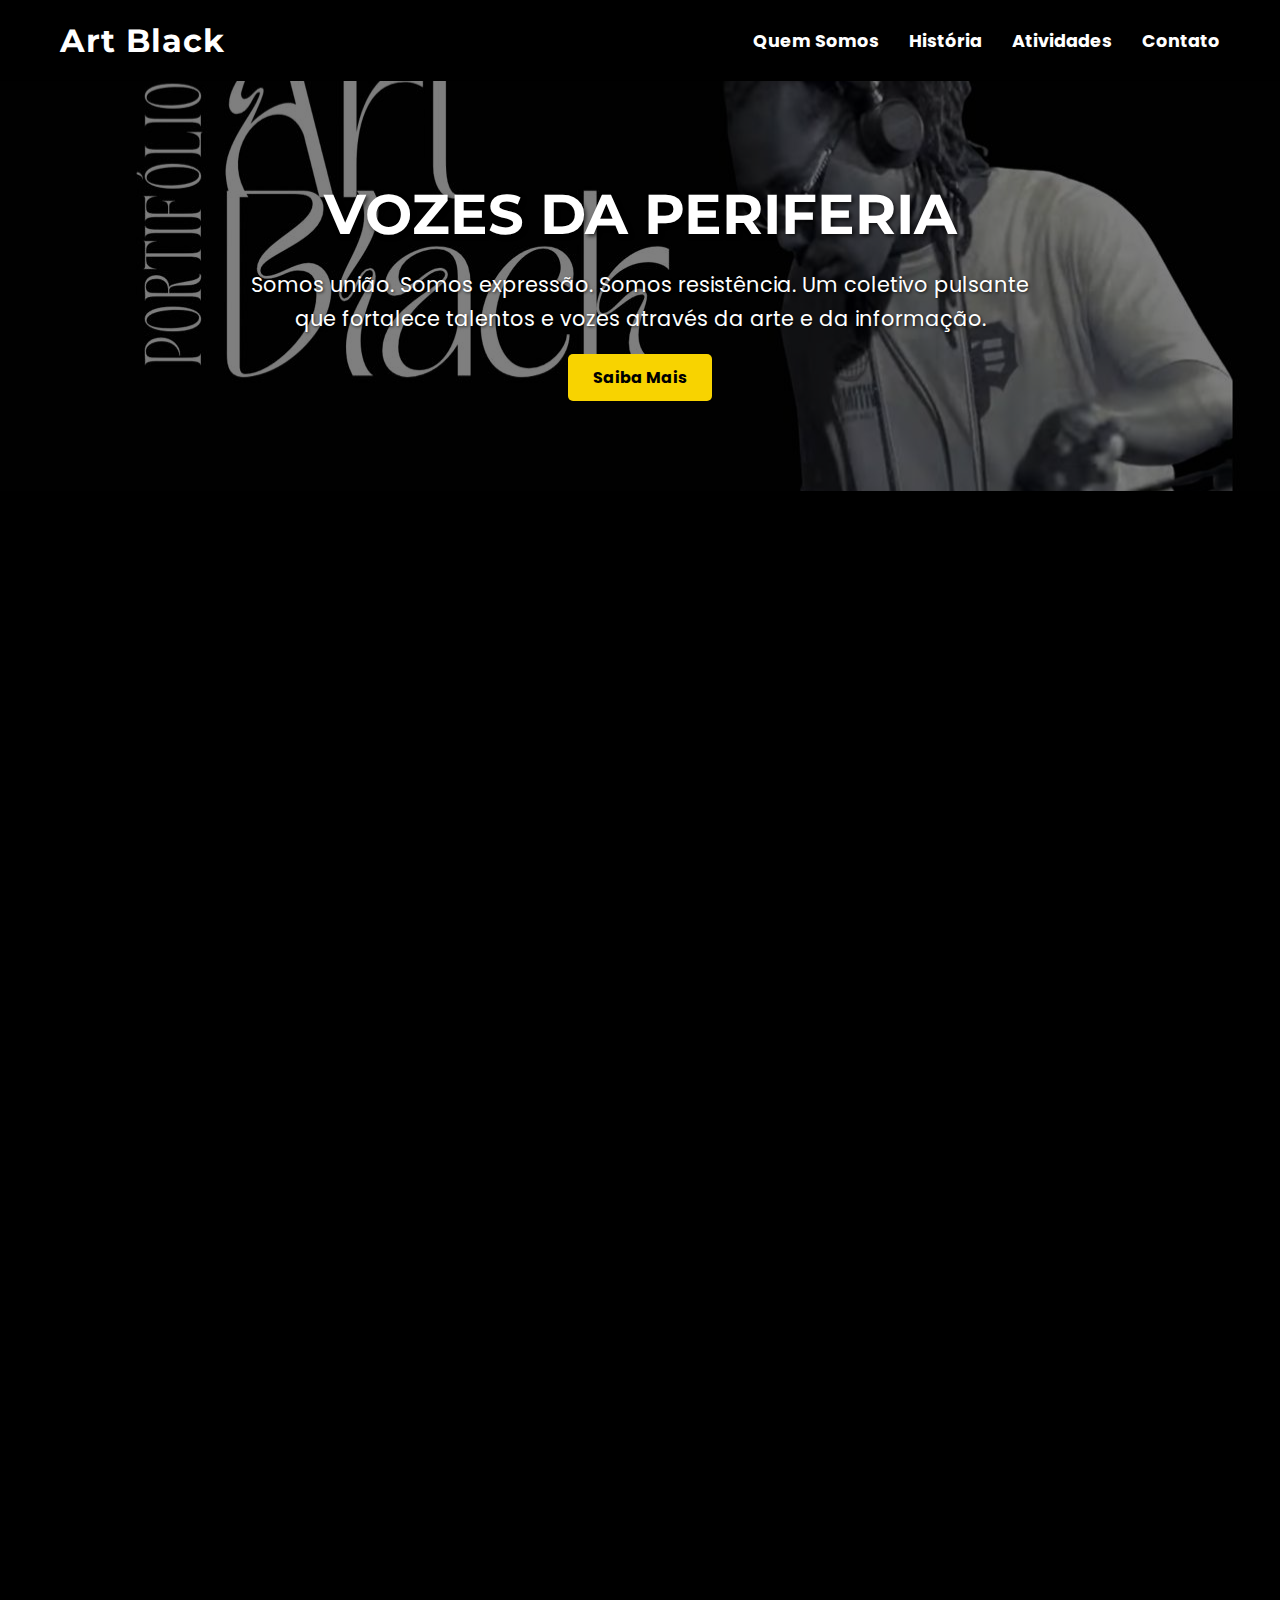
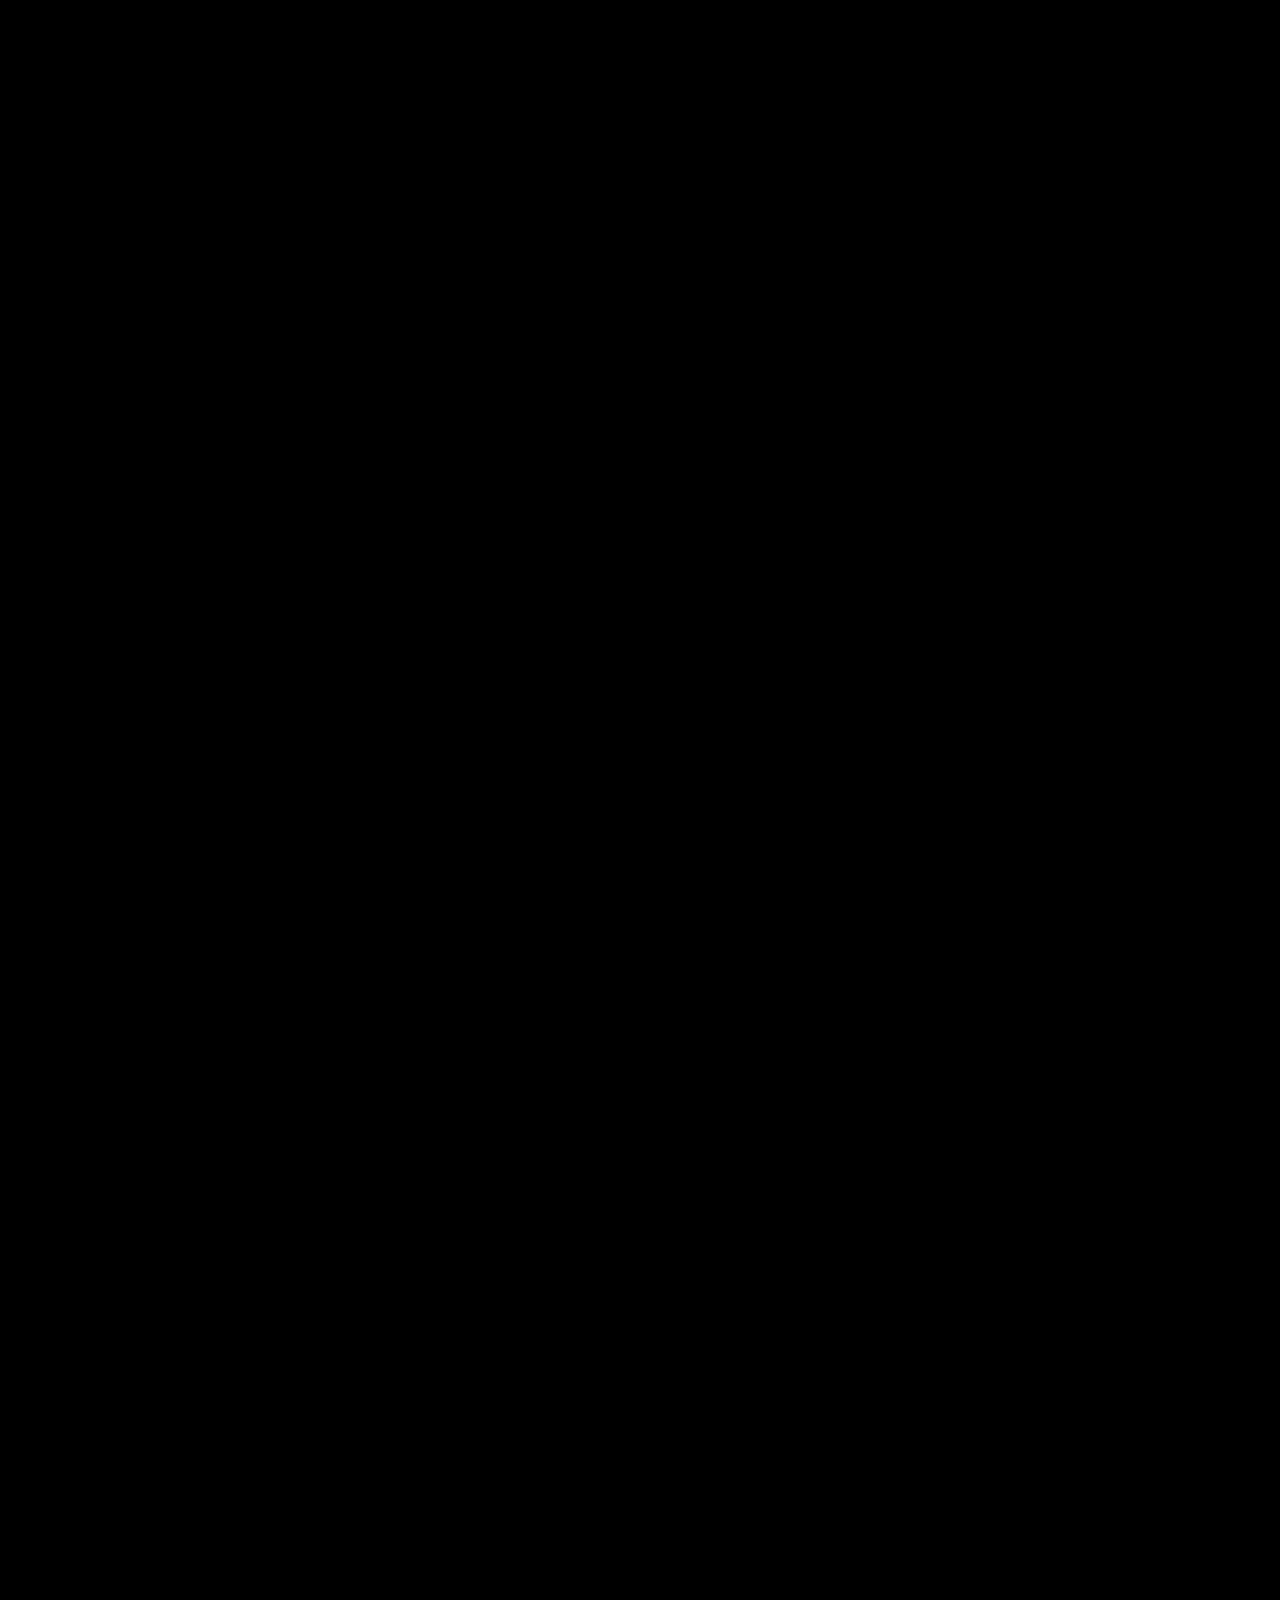
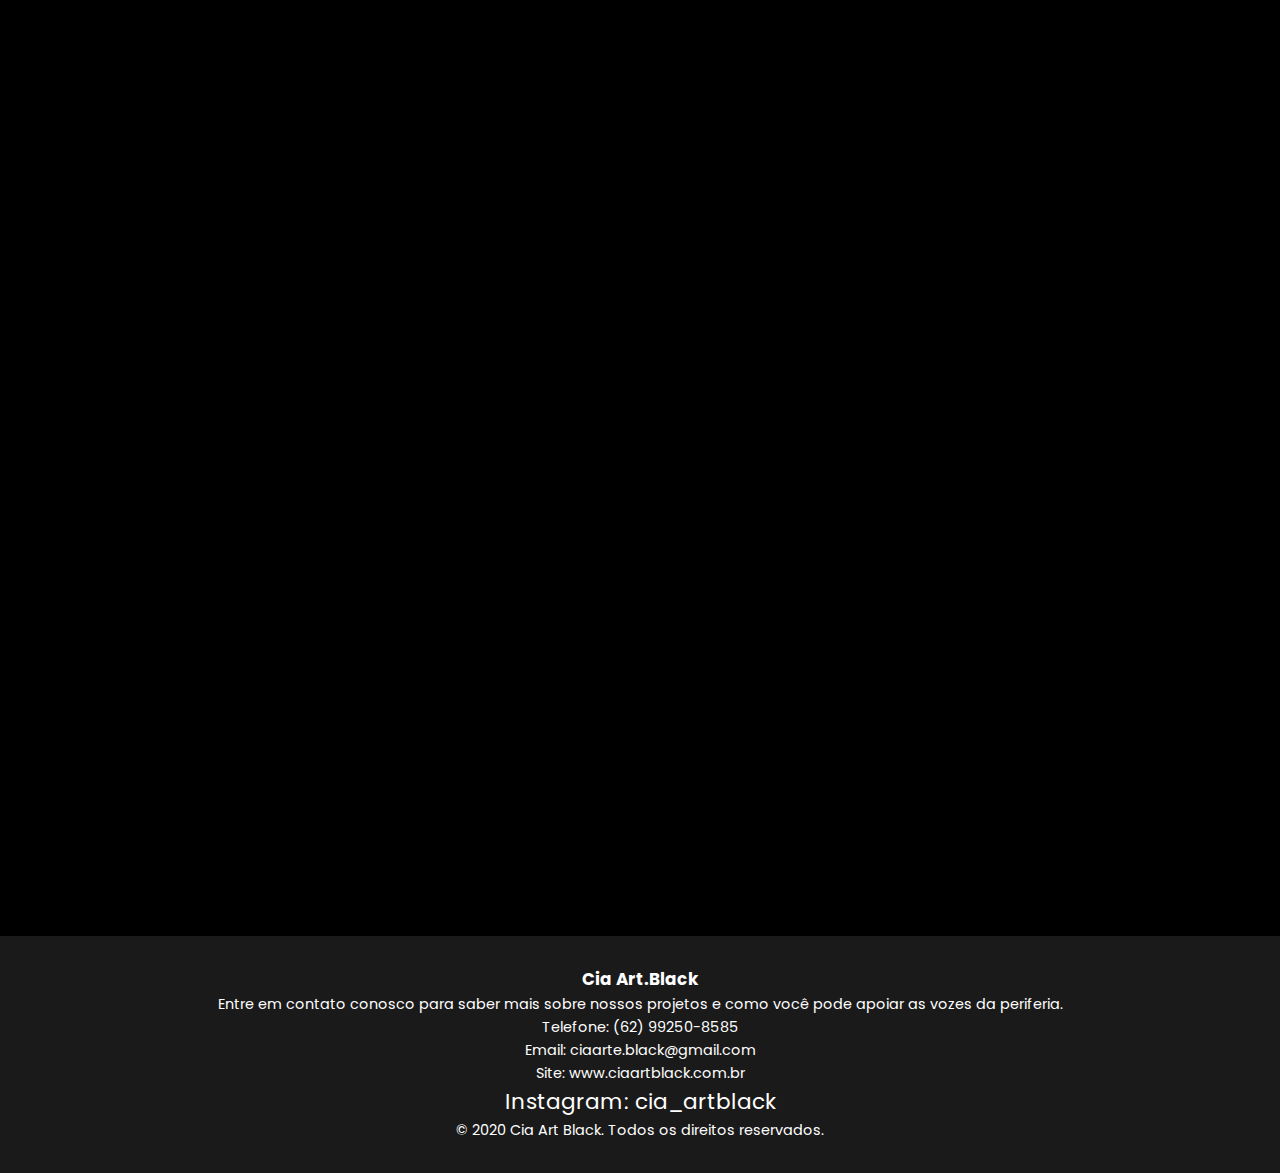
<file: index.html>
<!DOCTYPE html>
<html lang="pt-BR">
<head>
  <meta charset="UTF-8">
  <meta name="viewport" content="width=device-width, initial-scale=1.0">
  <title>Cia Art Black - Vozes da Periferia</title>
  <link rel="stylesheet" href="css/style.css">
  <link href="https://fonts.googleapis.com/css2?family=Montserrat:wght@400;700&family=Poppins:wght@400;600&display=swap" rel="stylesheet">
  <style>
    body {
      font-family: 'Poppins', sans-serif;
    }
    .logo, .hero h1, .blog-post h2 {
      font-family: 'Montserrat', sans-serif;
    }
  </style>
</head>
<body>

<header>
  <div class="header-content">
    <a href="#" class="logo">Art Black</a>
    <nav>
      <ul>
        <li><a href="#quem-somos">Quem Somos</a></li>
        <li><a href="#historia">História</a></li>
        <li><a href="#atividades">Atividades</a></li>
        <li><a href="#contato">Contato</a></li></ul>
    </nav>
  </div>
</header>

<section class="hero">
  <div class="hero-content">
    <h1>VOZES DA PERIFERIA</h1>
    <p>Somos união. Somos expressão. Somos resistência. Um coletivo pulsante que fortalece talentos e vozes através da arte e da informação.</p>
    <a href="#quem-somos" class="btn">Saiba Mais</a>
  </div>
</section>

<main class="main-content">

  <div id="quem-somos" class="blog-post" style="--post-index: 1; background-color: #eed352; color: #000000;">
    <h2 style="color: #000000">Quem Somos</h2>
    <p style="color: #000000;">Somos união, expressão e resistência da periferia. A Cia Art Black é um coletivo pulsante de artistas, jornalistas, rappers, produtores, podcasters, fotógrafos e a vibrante equipe de dança Desk Dance, composta por pessoas com deficiência. Juntos, construímos pontes culturais, sociais e humanas para fortalecer os talentos e as vozes da periferia.</p>
    <img src="img/slide2.png" alt="Quem Somos: Coletivo Cia Art Black, Fotografia Horya Arthur">
  </div>

  <div class="blog-post" style="--post-index: 2; background-color: #e6f7e6; color: #34495e;">
    <h2 style="color: #000000">Nossa Justificativa</h2>
    <p style="color: #444;">A Cia Art Black nasce da urgência de dar visibilidade às vozes silenciadas da periferia, valorizando talentos historicamente excluídos dos espaços culturais e midiáticos. Diante da exclusão social e da falta de oportunidades, nossa iniciativa é uma ferramenta potente de inclusão e empoderamento.</p>
    <img src="img/slide3.png" alt="Justificativa: Visibilidade às vozes silenciadas da periferia">
  </div>

  <div class="blog-post" style="--post-index: 3;">
    <h2 style="color: #000000">Artistas e Parcerias</h2>
    <p>Conheça alguns dos talentos que fazem parte ou colaboram com a Cia Art Black, como Márcio André Buiú, diretor cultural e CEO da Reis Produções Ltda. </p>
    <img src="img/slide4.png" alt="Artista Márcio André Buiú">
  </div>

  <div id="historia" class="blog-post" style="--post-index: 4;">
    <h2 style="color: #000000">Nossa História</h2>
    <p>Tudo começou com o desejo coletivo de reunir forças: jornalistas, rappers, produtores de eventos, fotógrafos, podcasters e artistas da dança, incluindo a Desk Dance, protagonizada por pessoas com deficiência. Com cada ação, a Cia Art Black fortaleceu suas raízes na cultura urbana e popular.</p>
    <img src="img/slide5.png" alt="História da Cia Art Black">
  </div>

  <div class="blog-post" style="--post-index: 5;">
    <h2 style="color: #000000">Festivais e Eventos</h2>
    <p>A Cia Art Black participa e organiza diversos eventos, como o 3º Festival de Dança de Aparecida de Goiânia, realizado em 10 de Maio de 2020. </p>
    <img src="img/slide6.png" alt="3º Festival de Dança de Aparecida de Goiânia">
  </div>

  <div class="blog-post" style="--post-index: 6;">
    <h2 style="color: #000000">Projetos Sociais: Lado Leste Contra o Crime</h2>
    <p>Um dos projetos da Cia Art Black é "Lado Leste Contra o Crime", datado de 26/06/2025. </p>
    <img src="img/slide7.png" alt="Art Black: Lado Leste Contra o Crime">
  </div>

  <div class="blog-post" style="--post-index: 7;">
    <h2 style="color: #000000">Destaque: Ana Maria Alves</h2>
    <p>Conheça Ana Maria Alves, Agente Cultural, uma das figuras importantes em nosso coletivo. </p>
    <img src="img/slide8.png" alt="Ana Maria Alves, Agente Cultural">
  </div>

  <div class="blog-post" style="--post-index: 8;">
    <h2 style="color: #000000">Nosso Objetivo</h2>
    <p>Nosso objetivo é transformar a cultura em ferramenta de resistência e valorização das identidades brasileiras. Cada integrante representa uma linguagem artística diferente, mas todos compartilham o compromisso com a arte como meio de transformação social.</p>
    <img src="img/slide9.png" alt="Objetivo da Cia Art Black">
  </div>

  <div class="blog-post" style="--post-index: 9;">
    <h2 style="color: #000000">ADESC</h2>
    <p>A ADESC (Associação de Deficientes de Senador Canedo) impulsiona a inclusão e o desenvolvimento na periferia através do esporte (basquete) e da dança. Sua atuação abrange eventos culturais, capacitação e ações de inclusão para jovens, comunidades indígenas e pessoas com deficiência, aproveitando a diversidade de seus membros para criar projetos integrados e gerar novas oportunidades. </p>
    <img src="img/slide10.png" alt="Jimme Aki, CEO @exa_digital">
  </div>

  <div id="atividades" class="blog-post" style="--post-index: 10;">
    <h2 style="color: #000000">Nossas Atividades</h2>
    <p>A Cia Art Black atua de forma multidisciplinar, promovendo ações culturais que valorizam a periferia e ampliam a inclusão social. Nossas principais atividades incluem: Apresentações de Rap e Música Urbana, Intervenções de Dança com a Desk Dance. </p>
    <img src="img/slide11.png" alt="Atividades da Cia Art Black: Cultura e Expressão Artística">
  </div>

  <div class="blog-post" style="--post-index: 11;">
    <h2 style="color: #000000">Lançamentos e Documentários</h2>
    <p>Promovemos eventos como "Arte + Hip Hop" e o lançamento do documentário "Lado Leste Contra o Crime", em parceria com MCs, DJs locais e prefeituras. </p>
    <img src="img/slide12.png" alt="Arte + Hip Hop, Lançamento do documentário Lado Leste Contra o Crime">
  </div>

  <div class="blog-post" style="--post-index: 12;">
    <h2 style="color: #000000">Eventos com Propósito Social</h2>
    <p>Organizamos iniciativas como o "Hip Hop Contra a Fome", que reúne diversos artistas para um causa social. </p>
    <img src="img/slide13.png" alt="Evento Hip Hop Contra a Fome">
  </div>

  <div class="blog-post" style="--post-index: 15;">
    <h2 style="color: #000000">Inclusão e Terapia Solidária</h2>
    <p>A Casa Huni Kuin oferece terapia solidária e é um espaço de apoio. [cite: 124, 125, 128]</p>
    <img src="img/slide16.png" alt="Casa Huni Kuin: Terapia Solidária">
  </div>

  <div class="blog-post" style="--post-index: 16;">
    <h2 style="color: #000000">Reconhecimentos e Certificados</h2>
    <p>Ana Maria Alves Fabiano recebeu diversas homenagens, como "Mulher Destaque de Comunidades 2018" e diplomas de Honra ao Mérito. </p>
    <img src="img/slide17.png" alt="Certificados e Homenagens de Ana Maria Alves Fabiano">
  </div>

  <div class="blog-post" style="--post-index: 17;">
    <h2 style="color: #000000">Colaborações Musicais</h2>
    <p>Realizamos parcerias musicais importantes, como com D'Black e Txaná Ybã na música "Haira", disponível no Spotify. </p>
    <img src="img/slide18.png" alt="Parcerias: D'black e Txaná Ybã - Música Haira">
  </div>

  <div class="blog-post" style="--post-index: 18;">
    <h2 style="color: #000000">Nossas Redes Sociais</h2>
    <p>Confira nossa atuação e novidades em nossas plataformas sociais. </p>
    <img src="img/slide19.png" alt="Comprovação de Atuação: perfis sociais">
  </div>

</main>

<footer id="contato">
  <div class="footer-content">
    <h3>Cia Art.Black</h3>
    <p>Entre em contato conosco para saber mais sobre nossos projetos e como você pode apoiar as vozes da periferia.</p>
    <p>Telefone: (62) 99250-8585</p>
    <p>Email: ciaarte.black@gmail.com</p>
    <p>Site: www.ciaartblack.com.br</p>
    <div class="social-links">
      <a href="https://www.instagram.com/cia_artblack?igsh=N3hsODJidHY1MHRi&utm_source=qr" target="_blank">Instagram: cia_artblack</a>
    </div>
    <p>&copy; 2020 Cia Art Black. Todos os direitos reservados.</p>
  </div>
</footer>

</body>
</html>
</file>
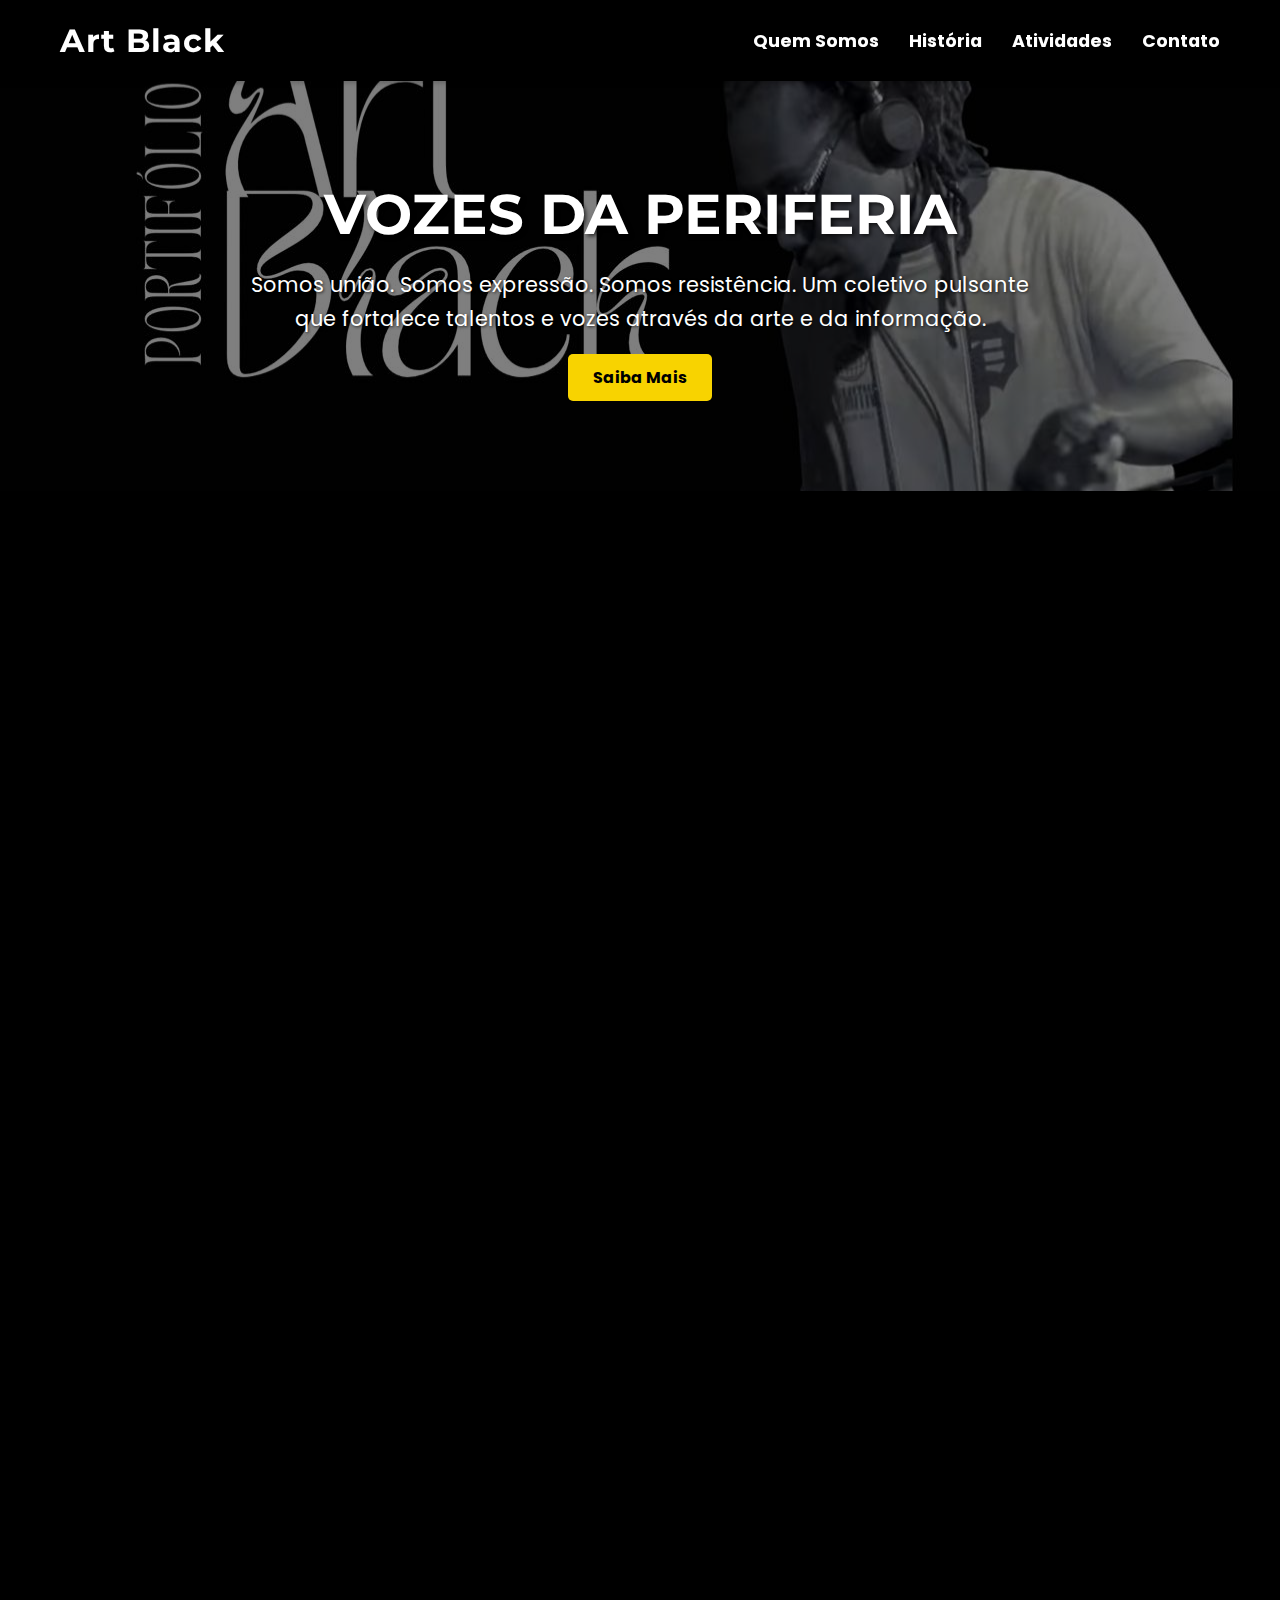
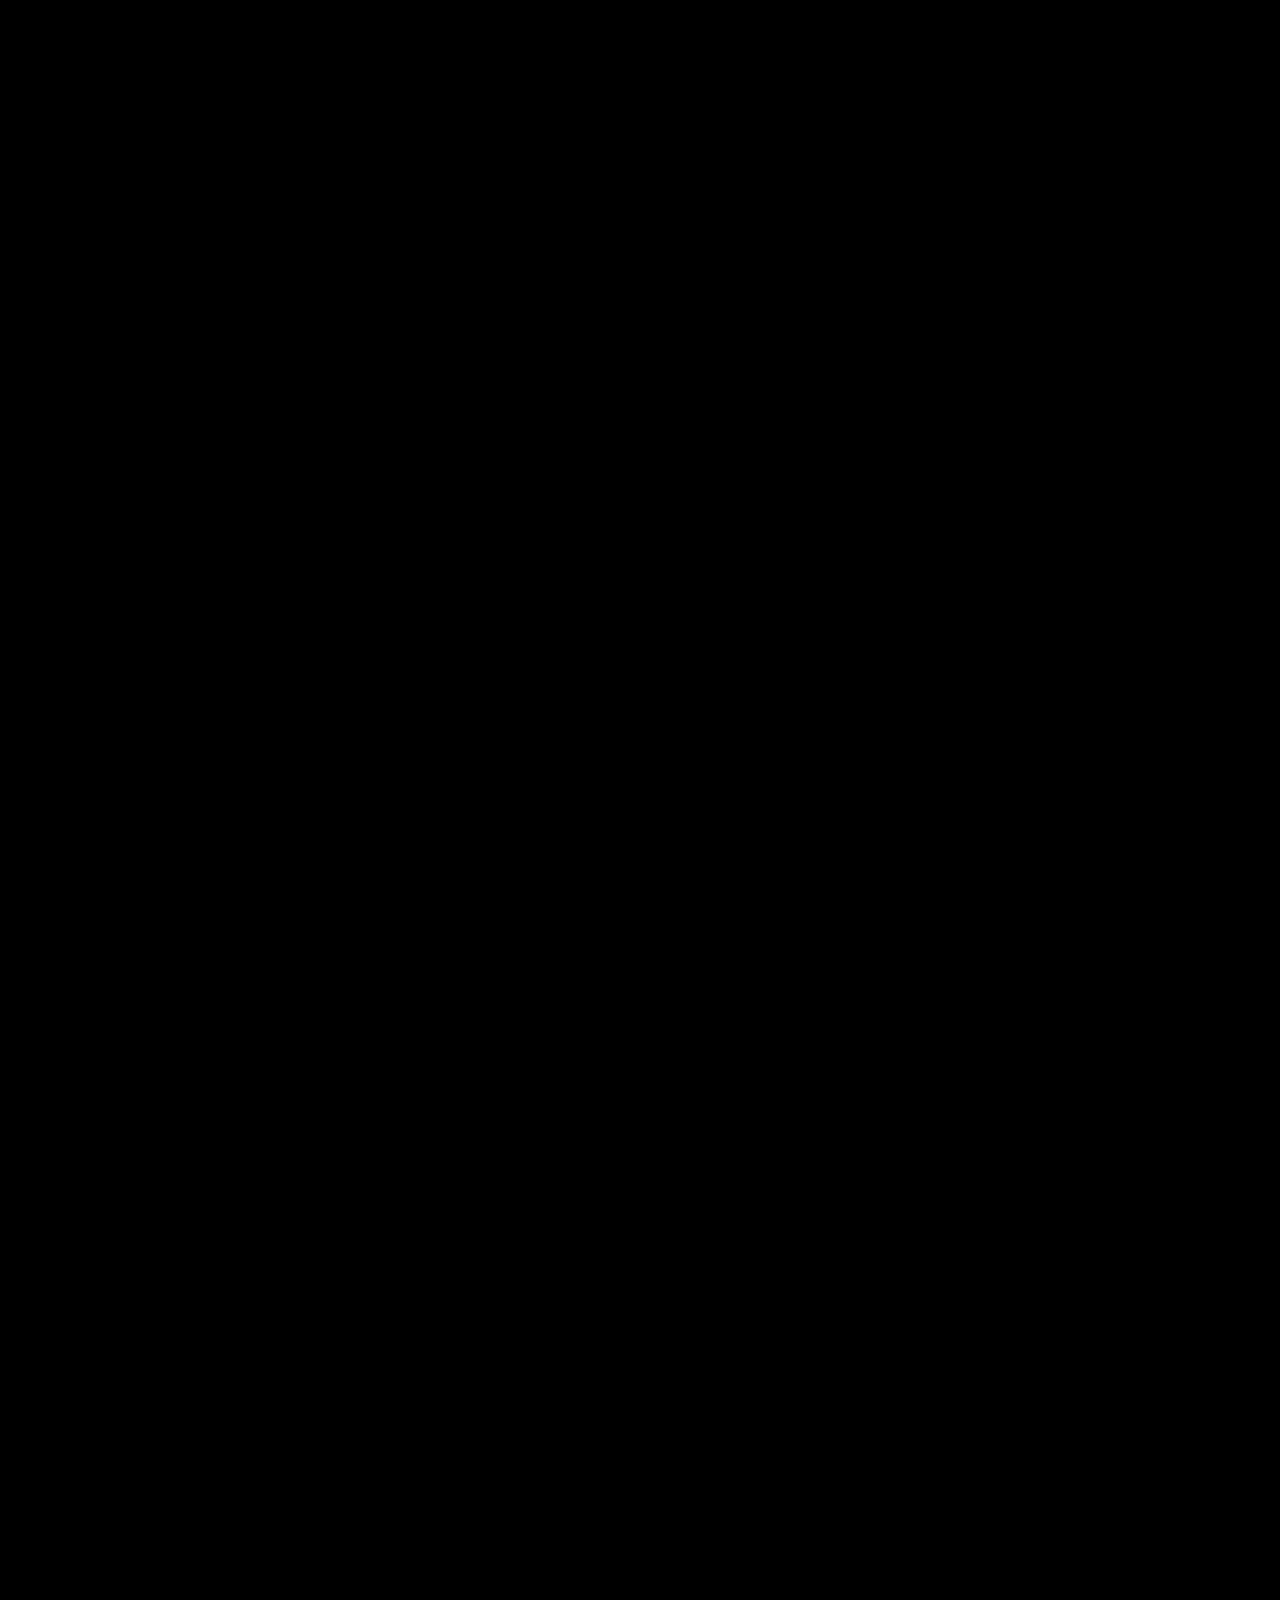
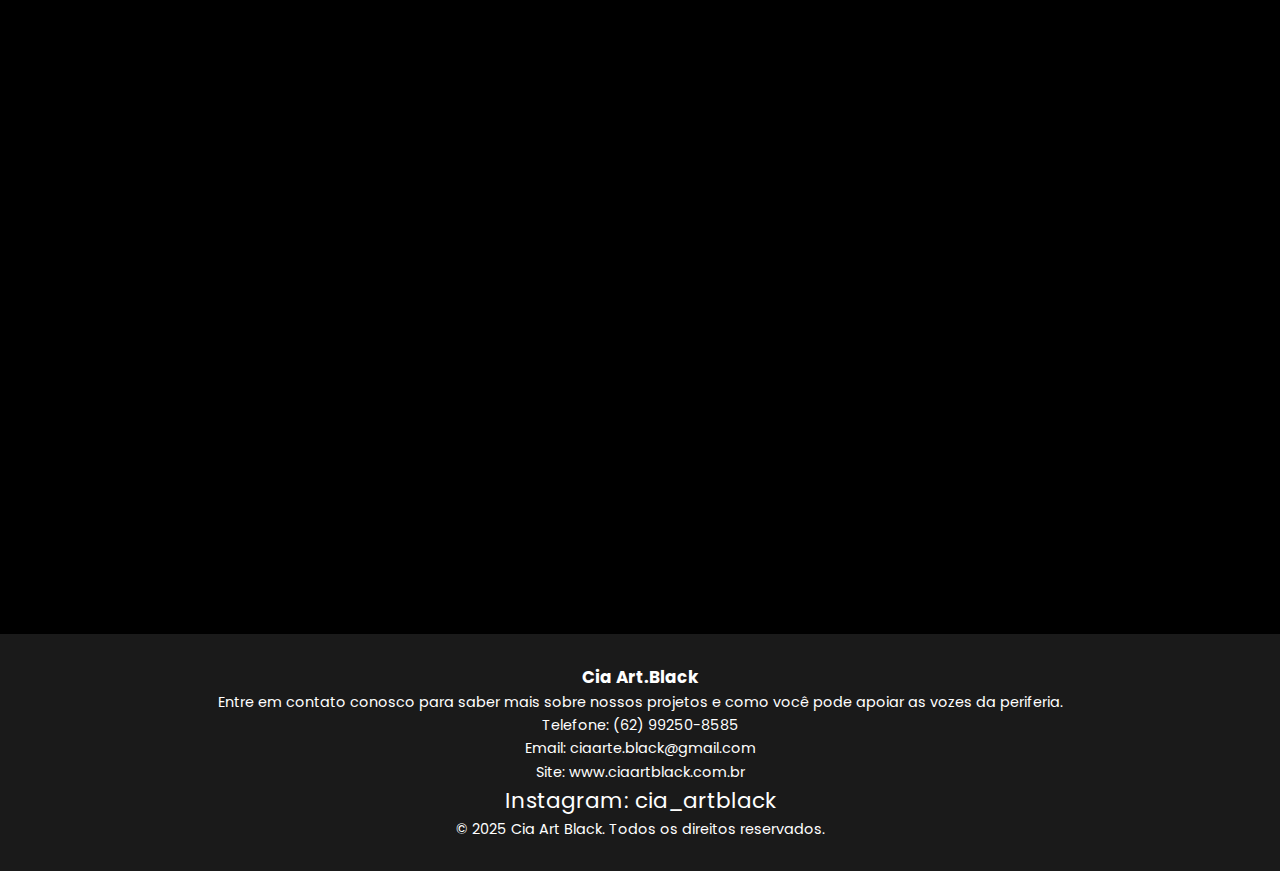
<file: ArtBlack/index.html>
<!DOCTYPE html>
<html lang="pt-BR">
<head>
  <meta charset="UTF-8">
  <meta name="viewport" content="width=device-width, initial-scale=1.0">
  <title>Cia Art Black - Vozes da Periferia</title>
  <link rel="stylesheet" href="css/style.css">
  <link href="https://fonts.googleapis.com/css2?family=Montserrat:wght@400;700&family=Poppins:wght@400;600&display=swap" rel="stylesheet">
  <style>
    body {
      font-family: 'Poppins', sans-serif;
    }
    .logo, .hero h1, .blog-post h2 {
      font-family: 'Montserrat', sans-serif;
    }
  </style>
</head>
<body>

<header>
  <div class="header-content">
    <a href="#" class="logo">Art Black</a>
    <nav>
      <ul>
        <li><a href="#quem-somos">Quem Somos</a></li>
        <li><a href="#historia">História</a></li>
        <li><a href="#atividades">Atividades</a></li>
        <li><a href="#contato">Contato</a></li></ul>
    </nav>
  </div>
</header>

<section class="hero">
  <div class="hero-content">
    <h1>VOZES DA PERIFERIA</h1>
    <p>Somos união. Somos expressão. Somos resistência. Um coletivo pulsante que fortalece talentos e vozes através da arte e da informação.</p>
    <a href="#quem-somos" class="btn">Saiba Mais</a>
  </div>
</section>

<main class="main-content">

  <div id="quem-somos" class="blog-post" style="--post-index: 1; background-color: #eed352; color: #000000;">
    <h2 style="color: #000000">Quem Somos</h2>
    <p style="color: #000000;">Somos união, expressão e resistência da periferia. A Cia Art Black é um coletivo pulsante de artistas, jornalistas, rappers, produtores, podcasters, fotógrafos e a vibrante equipe de dança Desk Dance, composta por pessoas com deficiência. Juntos, construímos pontes culturais, sociais e humanas para fortalecer os talentos e as vozes da periferia.</p>
    <img src="img/slide2.png" alt="Quem Somos: Coletivo Cia Art Black, Fotografia Horya Arthur">
  </div>

  <div class="blog-post" style="--post-index: 2; background-color: #e6f7e6; color: #34495e;">
    <h2 style="color: #000000">Nossa Justificativa</h2>
    <p style="color: #444;">A Cia Art Black nasce da urgência de dar visibilidade às vozes silenciadas da periferia, valorizando talentos historicamente excluídos dos espaços culturais e midiáticos. Diante da exclusão social e da falta de oportunidades, nossa iniciativa é uma ferramenta potente de inclusão e empoderamento.</p>
    <img src="img/slide3.png" alt="Justificativa: Visibilidade às vozes silenciadas da periferia">
  </div>

  <div class="blog-post" style="--post-index: 3;">
    <h2 style="color: #000000">Artistas e Parcerias</h2>
    <p>Conheça alguns dos talentos que fazem parte ou colaboram com a Cia Art Black, como Márcio André Buiú, diretor cultural e CEO da Reis Produções Ltda. </p>
    <img src="img/slide4.png" alt="Artista Márcio André Buiú">
  </div>

  <div id="historia" class="blog-post" style="--post-index: 4;">
    <h2 style="color: #000000">Nossa História</h2>
    <p>Tudo começou com o desejo coletivo de reunir forças: jornalistas, rappers, produtores de eventos, fotógrafos, podcasters e artistas da dança, incluindo a Desk Dance, protagonizada por pessoas com deficiência. Com cada ação, a Cia Art Black fortaleceu suas raízes na cultura urbana e popular.</p>
    <img src="img/slide5.png" alt="História da Cia Art Black">
  </div>

  <div class="blog-post" style="--post-index: 5;">
    <h2 style="color: #000000">Festivais e Eventos</h2>
    <p>A Cia Art Black participa e organiza diversos eventos, como o 3º Festival de Dança de Aparecida de Goiânia, realizado em 10 de Maio de 2020. </p>
    <img src="img/slide6.png" alt="3º Festival de Dança de Aparecida de Goiânia">
  </div>

  <div class="blog-post" style="--post-index: 6;">
    <h2 style="color: #000000">Projetos Sociais: Lado Leste Contra o Crime</h2>
    <p>Um dos projetos da Cia Art Black é "Lado Leste Contra o Crime", datado de 26/06/2025. </p>
    <img src="img/slide7.png" alt="Art Black: Lado Leste Contra o Crime">
  </div>

  <div class="blog-post" style="--post-index: 7;">
    <h2 style="color: #000000">Destaque: Ana Maria Alves</h2>
    <p>Conheça Ana Maria Alves, Agente Cultural, uma das figuras importantes em nosso coletivo. </p>
    <img src="img/slide8.png" alt="Ana Maria Alves, Agente Cultural">
  </div>

  <div class="blog-post" style="--post-index: 8;">
    <h2 style="color: #000000">Nosso Objetivo</h2>
    <p>Nosso objetivo é transformar a cultura em ferramenta de resistência e valorização das identidades brasileiras. Cada integrante representa uma linguagem artística diferente, mas todos compartilham o compromisso com a arte como meio de transformação social.</p>
    <img src="img/slide9.png" alt="Objetivo da Cia Art Black">
  </div>

  <div class="blog-post" style="--post-index: 9;">
    <h2 style="color: #000000">Podcast Jimme Aki</h2>
    <p>Jimme Aki, CEO da @exa_digital, também faz parte de nossa rede com seu podcast. </p>
    <img src="img/slide10.png" alt="Jimme Aki, CEO @exa_digital">
  </div>

  <div id="atividades" class="blog-post" style="--post-index: 10;">
    <h2 style="color: #000000">Nossas Atividades</h2>
    <p>A Cia Art Black atua de forma multidisciplinar, promovendo ações culturais que valorizam a periferia e ampliam a inclusão social. Nossas principais atividades incluem: Apresentações de Rap e Música Urbana, Intervenções de Dança com a Desk Dance e Produção de Podcasts. </p>
    <img src="img/slide11.png" alt="Atividades da Cia Art Black: Cultura e Expressão Artística">
  </div>

  <div class="blog-post" style="--post-index: 11;">
    <h2 style="color: #000000">Lançamentos e Documentários</h2>
    <p>Promovemos eventos como "Arte + Hip Hop" e o lançamento do documentário "Lado Leste Contra o Crime", em parceria com MCs, DJs locais e prefeituras. </p>
    <img src="img/slide12.png" alt="Arte + Hip Hop, Lançamento do documentário Lado Leste Contra o Crime">
  </div>

  <div class="blog-post" style="--post-index: 12;">
    <h2 style="color: #000000">Eventos com Propósito Social</h2>
    <p>Organizamos iniciativas como o "Hip Hop Contra a Fome", que reúne diversos artistas para um causa social. </p>
    <img src="img/slide13.png" alt="Evento Hip Hop Contra a Fome">
  </div>

  <div class="blog-post" style="--post-index: 13;">
    <h2 style="color: #000000">Nossos Fotógrafos</h2>
    <p>Arthur Horya é um de nossos fotógrafos e artistas, responsável por registrar momentos importantes. [cite: 107, 108]</p>
    <img src="img/slide14.png" alt="Arthur Horya, Fotógrafo e Artista">
  </div>

  <div class="blog-post" style="--post-index: 14;">
    <h2 style="color: #000000">Conteúdo em Podcast: Jimme Aki</h2>
    <p>O podcast Jimme Aki aborda diversos temas, incluindo "Estado Suicida". [cite: 116, 117]</p>
    <img src="img/slide15.png" alt="Jimme Aki Podcast">
  </div>

  <div class="blog-post" style="--post-index: 15;">
    <h2 style="color: #000000">Inclusão e Terapia Solidária</h2>
    <p>A Casa Huni Kuin oferece terapia solidária e é um espaço de apoio. [cite: 124, 125, 128]</p>
    <img src="img/slide16.png" alt="Casa Huni Kuin: Terapia Solidária">
  </div>

  <div class="blog-post" style="--post-index: 16;">
    <h2 style="color: #000000">Reconhecimentos e Certificados</h2>
    <p>Ana Maria Alves Fabiano recebeu diversas homenagens, como "Mulher Destaque de Comunidades 2018" e diplomas de Honra ao Mérito. </p>
    <img src="img/slide17.png" alt="Certificados e Homenagens de Ana Maria Alves Fabiano">
  </div>

  <div class="blog-post" style="--post-index: 17;">
    <h2 style="color: #000000">Colaborações Musicais</h2>
    <p>Realizamos parcerias musicais importantes, como com D'Black e Txaná Ybã na música "Haira", disponível no Spotify. </p>
    <img src="img/slide18.png" alt="Parcerias: D'black e Txaná Ybã - Música Haira">
  </div>

  <div class="blog-post" style="--post-index: 18;">
    <h2 style="color: #000000">Nossas Redes Sociais</h2>
    <p>Confira nossa atuação e novidades em nossas plataformas sociais. </p>
    <img src="img/slide19.png" alt="Comprovação de Atuação: perfis sociais">
  </div>

</main>

<footer id="contato">
  <div class="footer-content">
    <h3>Cia Art.Black</h3>
    <p>Entre em contato conosco para saber mais sobre nossos projetos e como você pode apoiar as vozes da periferia.</p>
    <p>Telefone: (62) 99250-8585</p>
    <p>Email: ciaarte.black@gmail.com</p>
    <p>Site: www.ciaartblack.com.br</p>
    <div class="social-links">
      <a href="https://www.instagram.com/cia_artblack?igsh=N3hsODJidHY1MHRi&utm_source=qr" target="_blank">Instagram: cia_artblack</a>
    </div>
    <p>&copy; 2025 Cia Art Black. Todos os direitos reservados.</p>
  </div>
</footer>

</body>
</html>
</file>
<file: css/style.css>
* {
  margin: 0;
  padding: 0;
  box-sizing: border-box;
}

body {
  font-family: 'Arial', sans-serif;
  line-height: 1.6;
  background-color: #000000;
  color: #c9c9c9;
  overflow-x: hidden;
}

header {
  background-color: #000000;
  color: #fff;
  padding: 15px 0;
  top: 0;
  z-index: 1000;
  box-shadow: 0 2px 5px rgba(0,0,0,0.2);
}

.header-content {
  max-width: 1200px;
  margin: 0 auto;
  display: flex;
  justify-content: space-between;
  align-items: center;
  padding: 0 20px;
}

.logo {
  font-size: 2em;
  font-weight: bold;
  color: #fff;
  text-decoration: none;
  letter-spacing: 1px;
}

nav ul {
  list-style: none;
  display: flex;
}

nav ul li {
  margin-left: 30px;
}

nav ul li a {
  color: #fff;
  text-decoration: none;
  font-weight: bold;
  font-size: 1.1em;
  transition: color 0.3s ease;
}

nav ul li a:hover {
  color: #DAEBDAFF;
}

.hero {
  background: url('../img/capa.jpeg') no-repeat center center/cover;
  color: #fff;
  text-align: center;
  padding: 100px 20px;
  display: flex;
  flex-direction: column;
  justify-content: center;
  align-items: center;
  min-height: 400px;
  position: relative;
}

.hero::before {
  content: "";
  position: absolute;
  top: 0;
  left: 0;
  width: 100%;
  height: 100%;
  background-color: rgba(0, 0, 0, 0.5);
  z-index: 1;
}

.hero-content {
  position: relative;
  z-index: 2;
  max-width: 800px;
}

.hero h1 {
  font-size: 3.5em;
  margin-bottom: 20px;
  line-height: 1.2;
  text-shadow: 2px 2px 4px rgba(0,0,0,0.7);
}

.hero p {
  font-size: 1.3em;
  margin-bottom: 30px;
  text-shadow: 1px 1px 3px rgba(0,0,0,0.7);
}

.hero .btn {
  background-color: #f8d300;
  color: #000000;
  padding: 12px 25px;
  text-decoration: none;
  border-radius: 5px;
  font-weight: bold;
  transition: background-color 0.3s ease;
}

.hero .btn:hover {
  background-color: #DAEBDAFF;
}

.main-content {
  max-width: 1200px;
  margin: 40px auto;
  padding: 0 20px;
  display: flex;
  flex-wrap: wrap;
  justify-content: center;
  gap: 30px;
}

.blog-post {
  background-color: #fff;
  padding: 25px;
  border-radius: 8px;
  box-shadow: 0 4px 10px rgba(0,0,0,0.1);
  text-align: center;
  box-sizing: border-box;
  opacity: 0;
  transform: translateY(20px);
  animation: slideInUp 0.8s ease-out forwards;
  animation-delay: calc(var(--post-index) * 0.1s);
}

.blog-post h2 {
  font-size: 1.8em;
  color: #2c3e50;
  margin-bottom: 15px;
}

.blog-post p {
  font-size: 1em;
  color: #555;
  margin-bottom: 20px;
}

.blog-post img {
  max-width: 100%;
  height: auto;
  display: block;
  margin: 0 auto 15px auto;
  border-radius: 5px;
}

@keyframes slideInUp {
  from {
    opacity: 0;
    transform: translateY(20px);
  }
  to {
    opacity: 1;
    transform: translateY(0);
  }
}

footer {
  background-color: #1a1a1a;
  color: #fff;
  text-align: center;
  padding: 30px 20px;
  margin-top: 50px;
  font-size: 0.9em;
}

footer .social-links a {
  color: #fff;
  font-size: 1.5em;
  margin: 0 10px;
  text-decoration: none;
  transition: color 0.3s ease;
}

footer .social-links a:hover {
  color: #5cb85c;
}

@media (max-width: 767px) {
  .header-content {
    flex-direction: column;
  }
  nav ul {
    margin-top: 15px;
    flex-direction: column;
    align-items: center;
  }
  nav ul li {
    margin: 10px 0;
  }
  .hero h1 {
    font-size: 2.5em;
  }
  .hero p {
    font-size: 1.1em;
  }
  .blog-post {
    flex: 1 1 100%;
    max-width: 100%;
  }
}

@media (min-width: 768px) and (max-width: 1023px) {
  .blog-post {
    flex: 1 1 calc(50% - 30px);
    max-width: calc(50% - 30px);
  }
}

@media (min-width: 1024px) {
  .blog-post {
    flex: 1 1 calc(33.333% - 30px);
    max-width: calc(33.333% - 30px);
  }
}

:root {
  --color1: #2c3e50; /* Cinza escuro */
  --color2: #34495e; /* Azul acinzentado */
  --color3: #4a677b; /* Azul escuro mais claro */
  --color4: #5cb85c; /* Verde do botão */
  --color5: #8ac08a; /* Verde mais claro */
  /* Adicione mais cores se quiser um ciclo maior */
}

.blog-post {
  background-color: #fff; /* Fundo do card (branco) */
  padding: 25px;
  border-radius: 8px;
  box-shadow: 0 4px 10px rgba(0,0,0,0.1);
  text-align: center;
  box-sizing: border-box;

  opacity: 0;
  transform: translateY(20px);
  animation: slideInUp 0.8s ease-out forwards;
  animation-delay: calc(var(--post-index) * 0.1s);

  color: var(--text-color, #000000);
}

.blog-post h2 {
  font-size: 1.8em;
  color: var(--title-color, #000000);
  margin-bottom: 15px;
}

.blog-post[style*="--post-index: 1"] h2,
.blog-post[style*="--post-index: 4"] h2,
.blog-post[style*="--post-index: 7"] h2,
.blog-post:nth-child(3n+1) h2 {
  color: var(--color1);
}

.blog-post[style*="--post-index: 2"] h2,
.blog-post[style*="--post-index: 5"] h2,
.blog-post[style*="--post-index: 8"] h2,
.blog-post:nth-child(3n+2) h2 {
  color: var(--color2);
}

.blog-post[style*="--post-index: 3"] h2,
.blog-post[style*="--post-index: 6"] h2,
.blog-post[style*="--post-index: 9"] h2,
.blog-post:nth-child(3n+3) h2 {
  color: var(--color3);
}

.blog-post[style*="--post-index: 1"] {
  background-color: #eabc5a;
}
.blog-post[style*="--post-index: 2"] {
  background-color: #eabc5a;
}

.blog-post:nth-child(odd) {
  background-color: #EED352FF;
}
.blog-post:nth-child(even) {
  background-color: #DAEBDAFF;
}
</file>
<file: ArtBlack/css/style.css>
* {
  margin: 0;
  padding: 0;
  box-sizing: border-box;
}

body {
  font-family: 'Arial', sans-serif;
  line-height: 1.6;
  background-color: #000000;
  color: #c9c9c9;
  overflow-x: hidden;
}

header {
  background-color: #000000;
  color: #fff;
  padding: 15px 0;
  position: sticky;
  top: 0;
  z-index: 1000;
  box-shadow: 0 2px 5px rgba(0,0,0,0.2);
}

.header-content {
  max-width: 1200px;
  margin: 0 auto;
  display: flex;
  justify-content: space-between;
  align-items: center;
  padding: 0 20px;
}

.logo {
  font-size: 2em;
  font-weight: bold;
  color: #fff;
  text-decoration: none;
  letter-spacing: 1px;
}

nav ul {
  list-style: none;
  display: flex;
}

nav ul li {
  margin-left: 30px;
}

nav ul li a {
  color: #fff;
  text-decoration: none;
  font-weight: bold;
  font-size: 1.1em;
  transition: color 0.3s ease;
}

nav ul li a:hover {
  color: #DAEBDAFF;
}

.hero {
  background: url('../img/capa.jpeg') no-repeat center center/cover;
  color: #fff;
  text-align: center;
  padding: 100px 20px;
  display: flex;
  flex-direction: column;
  justify-content: center;
  align-items: center;
  min-height: 400px;
  position: relative;
}

.hero::before {
  content: "";
  position: absolute;
  top: 0;
  left: 0;
  width: 100%;
  height: 100%;
  background-color: rgba(0, 0, 0, 0.5);
  z-index: 1;
}

.hero-content {
  position: relative;
  z-index: 2;
  max-width: 800px;
}

.hero h1 {
  font-size: 3.5em;
  margin-bottom: 20px;
  line-height: 1.2;
  text-shadow: 2px 2px 4px rgba(0,0,0,0.7);
}

.hero p {
  font-size: 1.3em;
  margin-bottom: 30px;
  text-shadow: 1px 1px 3px rgba(0,0,0,0.7);
}

.hero .btn {
  background-color: #f8d300;
  color: #000000;
  padding: 12px 25px;
  text-decoration: none;
  border-radius: 5px;
  font-weight: bold;
  transition: background-color 0.3s ease;
}

.hero .btn:hover {
  background-color: #DAEBDAFF;
}

.main-content {
  max-width: 1200px;
  margin: 40px auto;
  padding: 0 20px;
  display: flex;
  flex-wrap: wrap;
  justify-content: center;
  gap: 30px;
}

.blog-post {
  background-color: #fff;
  padding: 25px;
  border-radius: 8px;
  box-shadow: 0 4px 10px rgba(0,0,0,0.1);
  text-align: center;
  box-sizing: border-box;
  opacity: 0;
  transform: translateY(20px);
  animation: slideInUp 0.8s ease-out forwards;
  animation-delay: calc(var(--post-index) * 0.1s);
}

.blog-post h2 {
  font-size: 1.8em;
  color: #2c3e50;
  margin-bottom: 15px;
}

.blog-post p {
  font-size: 1em;
  color: #555;
  margin-bottom: 20px;
}

.blog-post img {
  max-width: 100%;
  height: auto;
  display: block;
  margin: 0 auto 15px auto;
  border-radius: 5px;
}

@keyframes slideInUp {
  from {
    opacity: 0;
    transform: translateY(20px);
  }
  to {
    opacity: 1;
    transform: translateY(0);
  }
}

footer {
  background-color: #1a1a1a;
  color: #fff;
  text-align: center;
  padding: 30px 20px;
  margin-top: 50px;
  font-size: 0.9em;
}

footer .social-links a {
  color: #fff;
  font-size: 1.5em;
  margin: 0 10px;
  text-decoration: none;
  transition: color 0.3s ease;
}

footer .social-links a:hover {
  color: #5cb85c;
}

@media (max-width: 767px) {
  .header-content {
    flex-direction: column;
  }
  nav ul {
    margin-top: 15px;
    flex-direction: column;
    align-items: center;
  }
  nav ul li {
    margin: 10px 0;
  }
  .hero h1 {
    font-size: 2.5em;
  }
  .hero p {
    font-size: 1.1em;
  }
  .blog-post {
    flex: 1 1 100%;
    max-width: 100%;
  }
}

@media (min-width: 768px) and (max-width: 1023px) {
  .blog-post {
    flex: 1 1 calc(50% - 30px);
    max-width: calc(50% - 30px);
  }
}

@media (min-width: 1024px) {
  .blog-post {
    flex: 1 1 calc(33.333% - 30px);
    max-width: calc(33.333% - 30px);
  }
}

:root {
  --color1: #2c3e50; /* Cinza escuro */
  --color2: #34495e; /* Azul acinzentado */
  --color3: #4a677b; /* Azul escuro mais claro */
  --color4: #5cb85c; /* Verde do botão */
  --color5: #8ac08a; /* Verde mais claro */
  /* Adicione mais cores se quiser um ciclo maior */
}

.blog-post {
  background-color: #fff; /* Fundo do card (branco) */
  padding: 25px;
  border-radius: 8px;
  box-shadow: 0 4px 10px rgba(0,0,0,0.1);
  text-align: center;
  box-sizing: border-box;

  opacity: 0;
  transform: translateY(20px);
  animation: slideInUp 0.8s ease-out forwards;
  animation-delay: calc(var(--post-index) * 0.1s);

  color: var(--text-color, #000000);
}

.blog-post h2 {
  font-size: 1.8em;
  color: var(--title-color, #000000);
  margin-bottom: 15px;
}

.blog-post[style*="--post-index: 1"] h2,
.blog-post[style*="--post-index: 4"] h2,
.blog-post[style*="--post-index: 7"] h2,
.blog-post:nth-child(3n+1) h2 {
  color: var(--color1);
}

.blog-post[style*="--post-index: 2"] h2,
.blog-post[style*="--post-index: 5"] h2,
.blog-post[style*="--post-index: 8"] h2,
.blog-post:nth-child(3n+2) h2 {
  color: var(--color2);
}

.blog-post[style*="--post-index: 3"] h2,
.blog-post[style*="--post-index: 6"] h2,
.blog-post[style*="--post-index: 9"] h2,
.blog-post:nth-child(3n+3) h2 {
  color: var(--color3);
}

.blog-post[style*="--post-index: 1"] {
  background-color: #eabc5a;
}
.blog-post[style*="--post-index: 2"] {
  background-color: #eabc5a;
}

.blog-post:nth-child(odd) {
  background-color: #EED352FF;
}
.blog-post:nth-child(even) {
  background-color: #DAEBDAFF;
}
</file>
